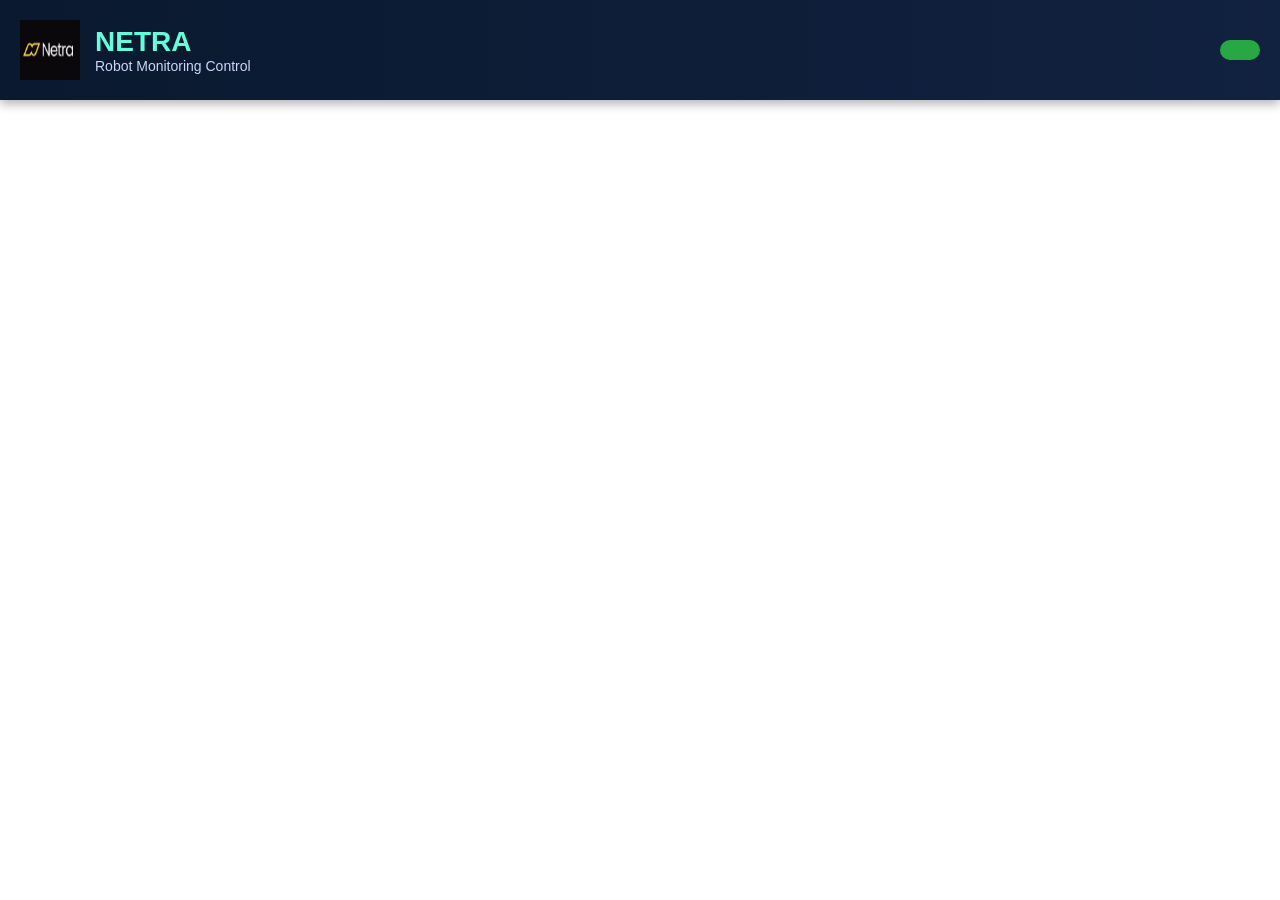
<file: Netra Project/index.html>
<!DOCTYPE html>
<html lang="en">
<head>
    <meta charset="UTF-8">
    <meta name="viewport" content="width=device-width, initial-scale=1.0">
    <title>NETRA</title>

    <style>
        *{
            margin:0;
            padding:0;
            box-sizing:border-box;
            font-family: Arial, sans-serif;
        }

        header{
            background: linear-gradient(90deg, #0a192f, #112240);
            color: white;
            padding: 20px;
            display: flex;
            align-items: center;
            justify-content: space-between;
            box-shadow: 0 4px 10px rgba(0,0,0,0.3);
        }

        .logo-section{
            display: flex;
            align-items: center;
        }

        .logo{
            width: 60px;
            height: 60px;
            margin-right: 15px;
        }

        .title h1{
            font-size: 28px;
            color: #64ffda;
        }

        .title p{
            font-size: 14px;
            color: #ccd6f6;
        }

        .status{
            background-color: #28a745;
            padding: 10px 20px;
            border-radius: 20px;
            font-weight: bold;
        }
    </style>
</head>
<body>

<header>
    <div class="logo-section">
        <img src="Screenshot 2026-11-16 124736.png" alt="NETRA Logo" class="logo">

        <div class="title">
            <h1>NETRA</h1>
            <p>Robot Monitoring Control</p>
        </div>
    </div>

    <div class="status">
    </div>
</header>

</body>
</html>
</file>
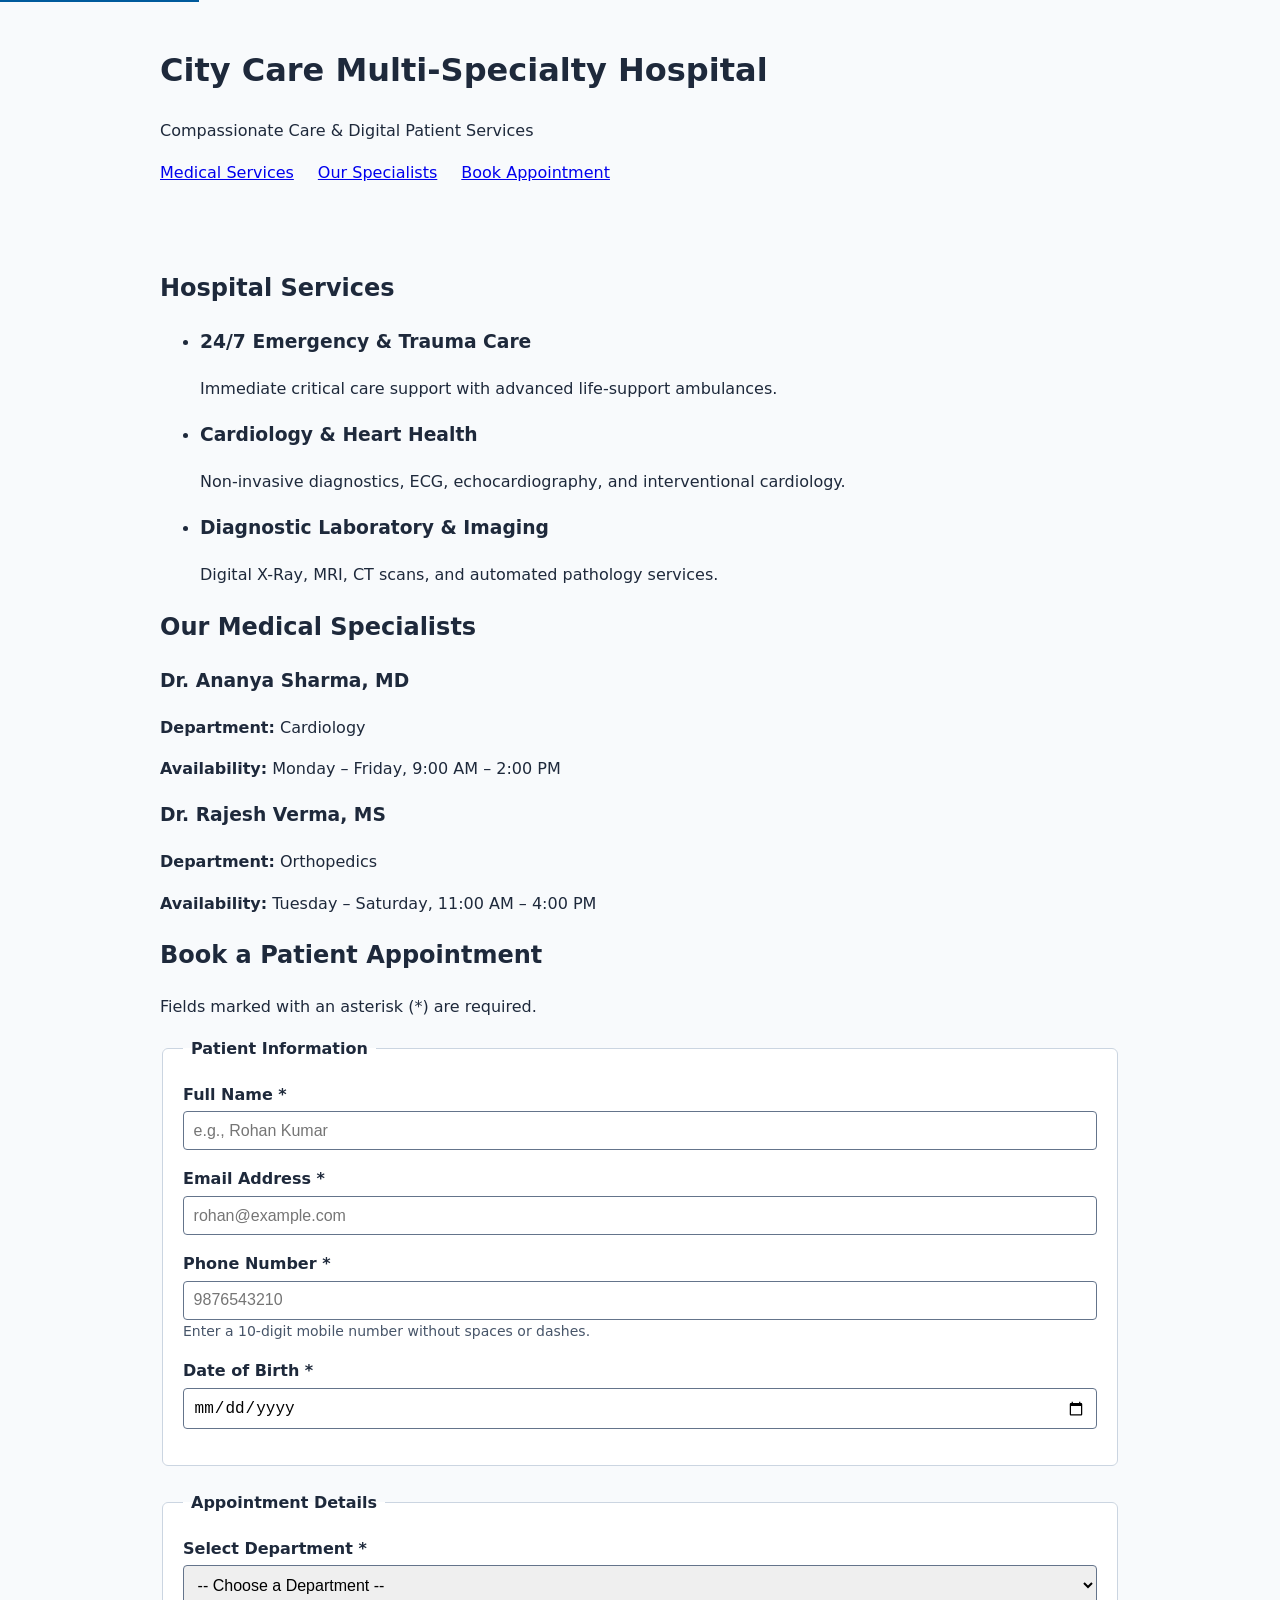
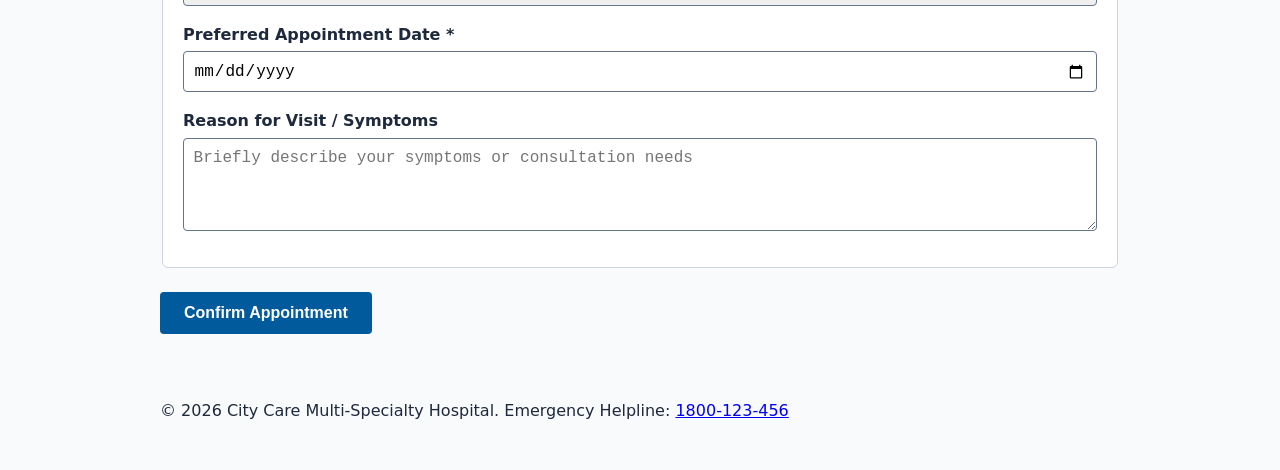
<file: lab1_index.html>
<!DOCTYPE html>
<html lang="en">
<head>
  <meta charset="UTF-8">
  <meta name="viewport" content="width=device-width, initial-scale=1.0">
  <meta name="description" content="City Care Hospital - Patient Appointment Management and Medical Services">
  <title>City Care Hospital | Patient Appointment Portal</title>
  <style>

    :root {
      --primary: #005a9c;
      --bg: #f8fafc;
      --text: #1e293b;
      --error: #b91c1c;
    }
    body {
      font-family: system-ui, -apple-system, sans-serif;
      line-height: 1.6;
      color: var(--text);
      background: var(--bg);
      margin: 0;
    }
   
    .skip-link {
      position: absolute;
      top: -40px;
      left: 0;
      background: var(--primary);
      color: #fff;
      padding: 8px 16px;
      z-index: 100;
      text-decoration: none;
    }
    .skip-link:focus {
      top: 0;
    }
  
    a:focus-visible, button:focus-visible, input:focus-visible, select:focus-visible, textarea:focus-visible {
      outline: 3px solid #f59e0b;
      outline-offset: 2px;
    }
    header, main, footer {
      max-width: 960px;
      margin: auto;
      padding: 1.5rem;
    }
    nav ul {
      list-style: none;
      padding: 0;
      display: flex;
      gap: 1.5rem;
    }
    fieldset {
      border: 1px solid #cbd5e1;
      border-radius: 6px;
      padding: 1.25rem;
      margin-bottom: 1.5rem;
      background: #fff;
    }
    legend {
      font-weight: 700;
      padding: 0 0.5rem;
    }
    .form-group {
      margin-bottom: 1rem;
      display: flex;
      flex-direction: column;
    }
    label {
      font-weight: 600;
      margin-bottom: 0.25rem;
    }
    input, select, textarea {
      padding: 0.6rem;
      font-size: 1rem;
      border: 1px solid #64748b;
      border-radius: 4px;
    }
    .hint {
      font-size: 0.875rem;
      color: #475569;
    }
    button[type="submit"] {
      background: var(--primary);
      color: #fff;
      border: none;
      padding: 0.75rem 1.5rem;
      font-size: 1rem;
      font-weight: 600;
      border-radius: 4px;
      cursor: pointer;
    }
  </style>
</head>
<body>

  <a href="#main-content" class="skip-link">Skip to main content</a>


  <header>
    <h1>City Care Multi-Specialty Hospital</h1>
    <p>Compassionate Care &amp; Digital Patient Services</p>
    <nav aria-label="Primary Navigation">
      <ul>
        <li><a href="#services">Medical Services</a></li>
        <li><a href="#doctors">Our Specialists</a></li>
        <li><a href="#appointment">Book Appointment</a></li>
      </ul>
    </nav>
  </header>


  <main id="main-content">
    
    
    <section id="services" aria-labelledby="services-heading">
      <h2 id="services-heading">Hospital Services</h2>
      <ul>
        <li>
          <h3>24/7 Emergency &amp; Trauma Care</h3>
          <p>Immediate critical care support with advanced life-support ambulances.</p>
        </li>
        <li>
          <h3>Cardiology &amp; Heart Health</h3>
          <p>Non-invasive diagnostics, ECG, echocardiography, and interventional cardiology.</p>
        </li>
        <li>
          <h3>Diagnostic Laboratory &amp; Imaging</h3>
          <p>Digital X-Ray, MRI, CT scans, and automated pathology services.</p>
        </li>
      </ul>
    </section>


    <section id="doctors" aria-labelledby="doctors-heading">
      <h2 id="doctors-heading">Our Medical Specialists</h2>
      
      <article aria-labelledby="doc-1">
        <h3 id="doc-1">Dr. Ananya Sharma, MD</h3>
        <p><strong>Department:</strong> Cardiology</p>
        <p><strong>Availability:</strong> Monday – Friday, 9:00 AM – 2:00 PM</p>
      </article>

      <article aria-labelledby="doc-2">
        <h3 id="doc-2">Dr. Rajesh Verma, MS</h3>
        <p><strong>Department:</strong> Orthopedics</p>
        <p><strong>Availability:</strong> Tuesday – Saturday, 11:00 AM – 4:00 PM</p>
      </article>
    </section>


    <section id="appointment" aria-labelledby="appointment-heading">
      <h2 id="appointment-heading">Book a Patient Appointment</h2>
      <p id="form-instructions">Fields marked with an asterisk (<span aria-hidden="true">*</span>) are required.</p>

      <form action="/submit-appointment" method="POST" aria-describedby="form-instructions">
        

        <fieldset>
          <legend>Patient Information</legend>

          <div class="form-group">
            <label for="patient-name">Full Name <span aria-hidden="true">*</span></label>
            <input 
              type="text" 
              id="patient-name" 
              name="patientName" 
              autocomplete="name" 
              required 
              aria-required="true"
              minlength="2"
              placeholder="e.g., Rohan Kumar">
          </div>

          <div class="form-group">
            <label for="patient-email">Email Address <span aria-hidden="true">*</span></label>
            <input 
              type="email" 
              id="patient-email" 
              name="patientEmail" 
              autocomplete="email" 
              required 
              aria-required="true"
              placeholder="rohan@example.com">
          </div>

          <div class="form-group">
            <label for="patient-phone">Phone Number <span aria-hidden="true">*</span></label>
            <input 
              type="tel" 
              id="patient-phone" 
              name="patientPhone" 
              autocomplete="tel" 
              pattern="[0-9]{10}" 
              required 
              aria-required="true"
              aria-describedby="phone-hint"
              placeholder="9876543210">
            <span id="phone-hint" class="hint">Enter a 10-digit mobile number without spaces or dashes.</span>
          </div>

          <div class="form-group">
            <label for="patient-dob">Date of Birth <span aria-hidden="true">*</span></label>
            <input 
              type="date" 
              id="patient-dob" 
              name="patientDob" 
              autocomplete="bday" 
              required 
              aria-required="true">
          </div>
        </fieldset>

       
        <fieldset>
          <legend>Appointment Details</legend>

          <div class="form-group">
            <label for="department">Select Department <span aria-hidden="true">*</span></label>
            <select id="department" name="department" required aria-required="true">
              <option value="">-- Choose a Department --</option>
              <option value="cardiology">Cardiology</option>
              <option value="orthopedics">Orthopedics</option>
              <option value="general">General Medicine</option>
              <option value="diagnostics">Diagnostics</option>
            </select>
          </div>

          <div class="form-group">
            <label for="preferred-date">Preferred Appointment Date <span aria-hidden="true">*</span></label>
            <input 
              type="date" 
              id="preferred-date" 
              name="preferredDate" 
              min="2026-11-20" 
              required 
              aria-required="true">
          </div>

          <div class="form-group">
            <label for="symptoms">Reason for Visit / Symptoms</label>
            <textarea 
              id="symptoms" 
              name="symptoms" 
              rows="4" 
              placeholder="Briefly describe your symptoms or consultation needs"></textarea>
          </div>
        </fieldset>

        <button type="submit">Confirm Appointment</button>
      </form>
    </section>

  </main>


  <footer>
    <p>&copy; 2026 City Care Multi-Specialty Hospital. Emergency Helpline: <a href="tel:+911800123456">1800-123-456</a></p>
  </footer>
</body>
</html>
</file>
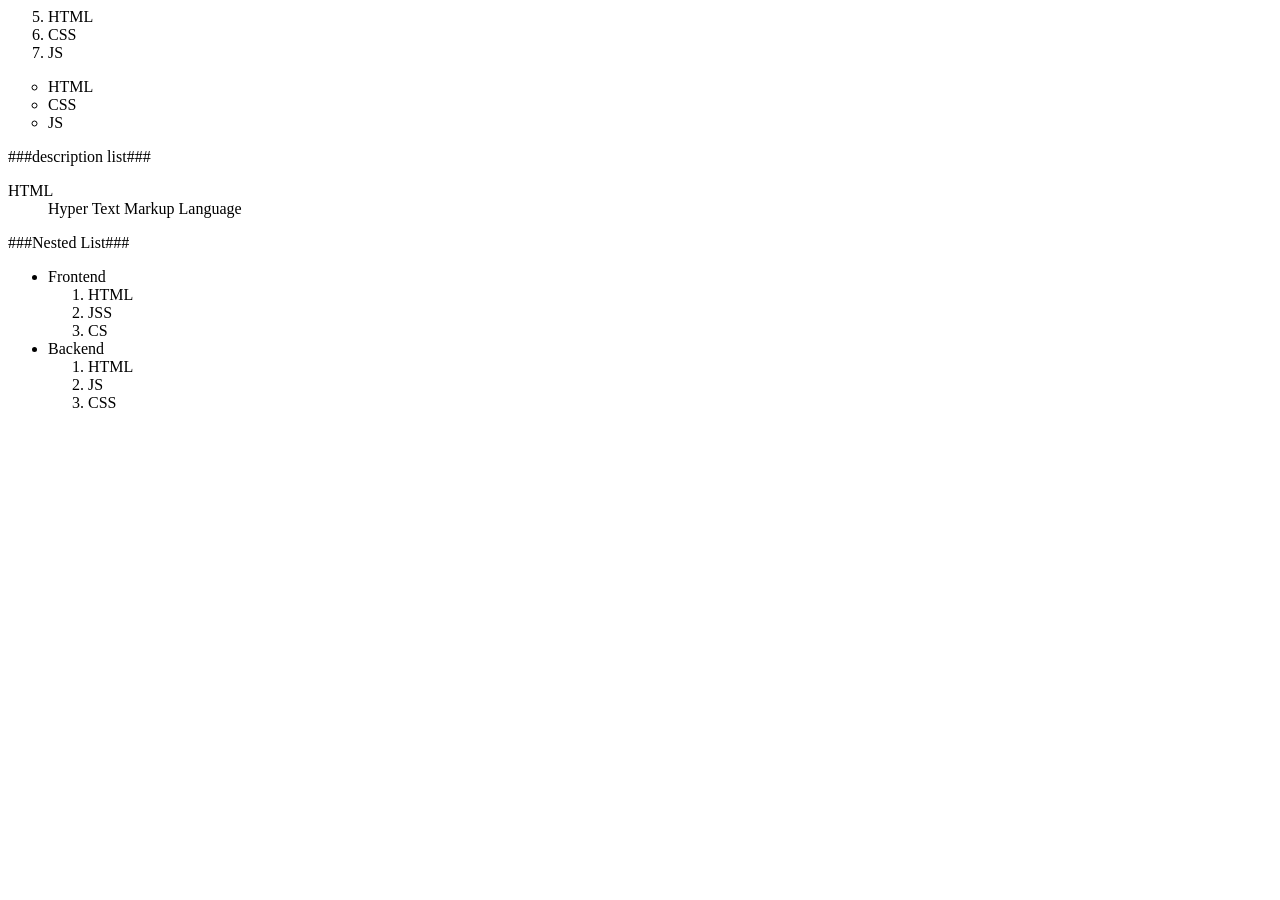
<file: lists.html>
<html>
             <head>
                   <title>HTML LISTS</title>
             </html>
             <body>
                 <ol  start="5"> 



                  <li> HTML </li>
                     <li> CSS </li>
                        <li> JS </li>
              




                 </ol>
                 <ul style="list-style-type:circle;">

                <li> HTML </li>
                     <li> CSS </li>
                        <li> JS </li>



                 </ul>
      <!--description list-->
       ###description list###
     <dl> 
           <dt>HTML</dt>
           <dd>Hyper Text Markup Language</dd>
</dl>


###Nested List###
<ul>
<li>Frontend
<ol>

<li>HTML</li>
<li>JSS</li>
<li>CS</li>

</ol>



</li>
<li>Backend
<ol> 

<li>HTML</li>
<li>JS</li>
<li>CSS</li>
</ol>


</li>

</ul>

             </body>
</html>
</file>
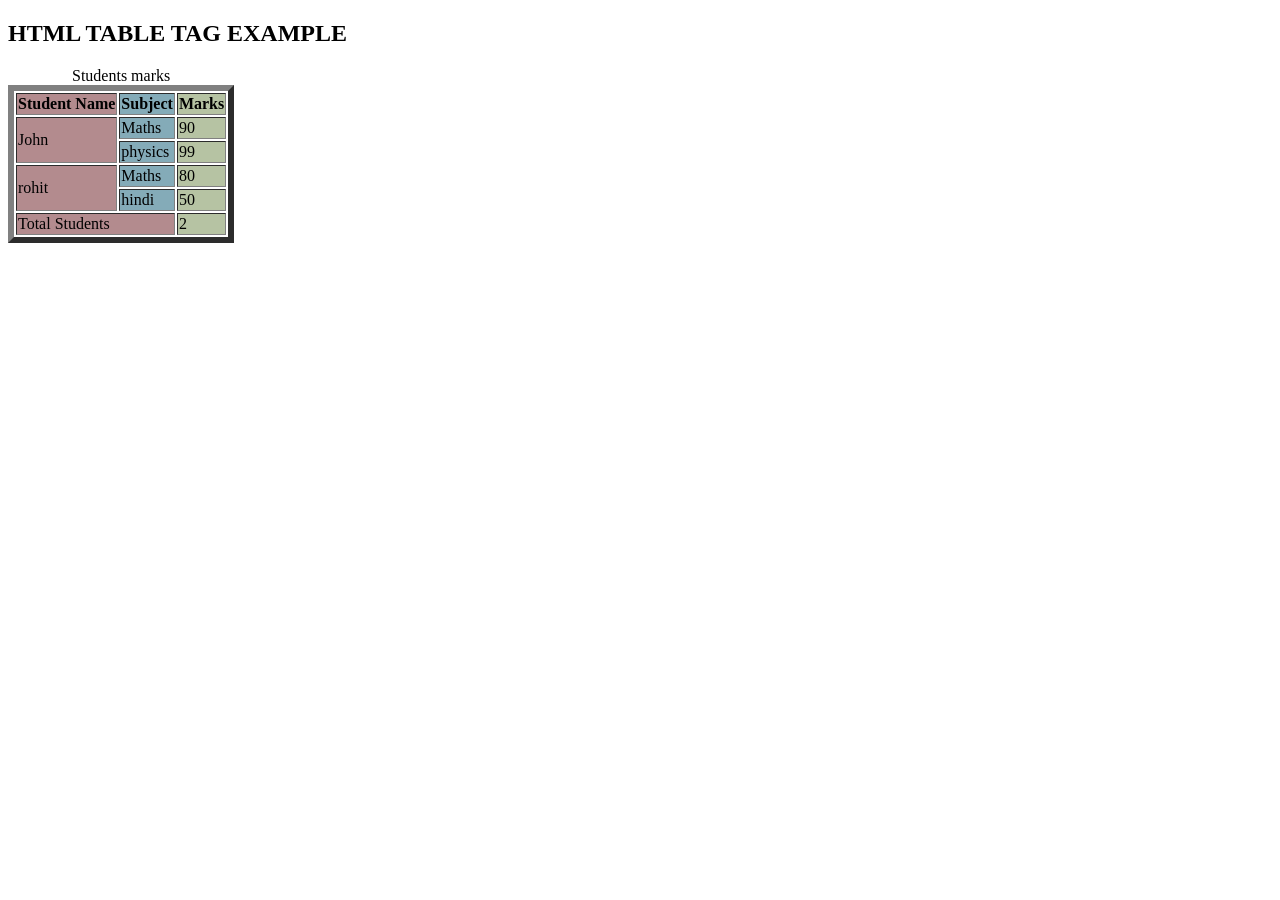
<file: table.html>
<!DOCTYPE html>
<html lang="en">
<head>
    <meta charset="UTF-8">
    <meta name="viewport" content="width=device-width, initial-scale=1.0">
    <title>Document</title>
</head>
<body>
   <h2>HTML TABLE TAG EXAMPLE</h2>
   <table border="6">
    <caption>
    Students marks </caption>
    <colgroup>
        <col span="1" style="background-color:rgb(179, 139, 142)">
        <col span="1" style="background-color:rgb(132, 171, 184)">
        <col span="1" style="background-color:rgb(182, 195, 163)">
      </colgroup>
    <thead>

<tbody>


    
   <tr>
<th>Student Name</th>
<th>Subject</th>    
<th>Marks</th>
</tr>
</tr>
<tr>
<td rowspan="2">John</td>
<td>Maths</td>      
<td>90</td>


</tr>
<tr>

<td>physics</td>      
<td>99</td>


</tr>
<tr>
<td rowspan="2">rohit</td>
<td>Maths</td>      
<td>80</td>


</tr>
<tr>

<td>hindi</td>      
<td>50</td>


</tr>
</tbody>

<tfoot>


<tr>
<td colspan="2">Total Students</td>

<td>2 </td>

</tr>
</tfoot>
   </table>

</body>
</html>
</file>
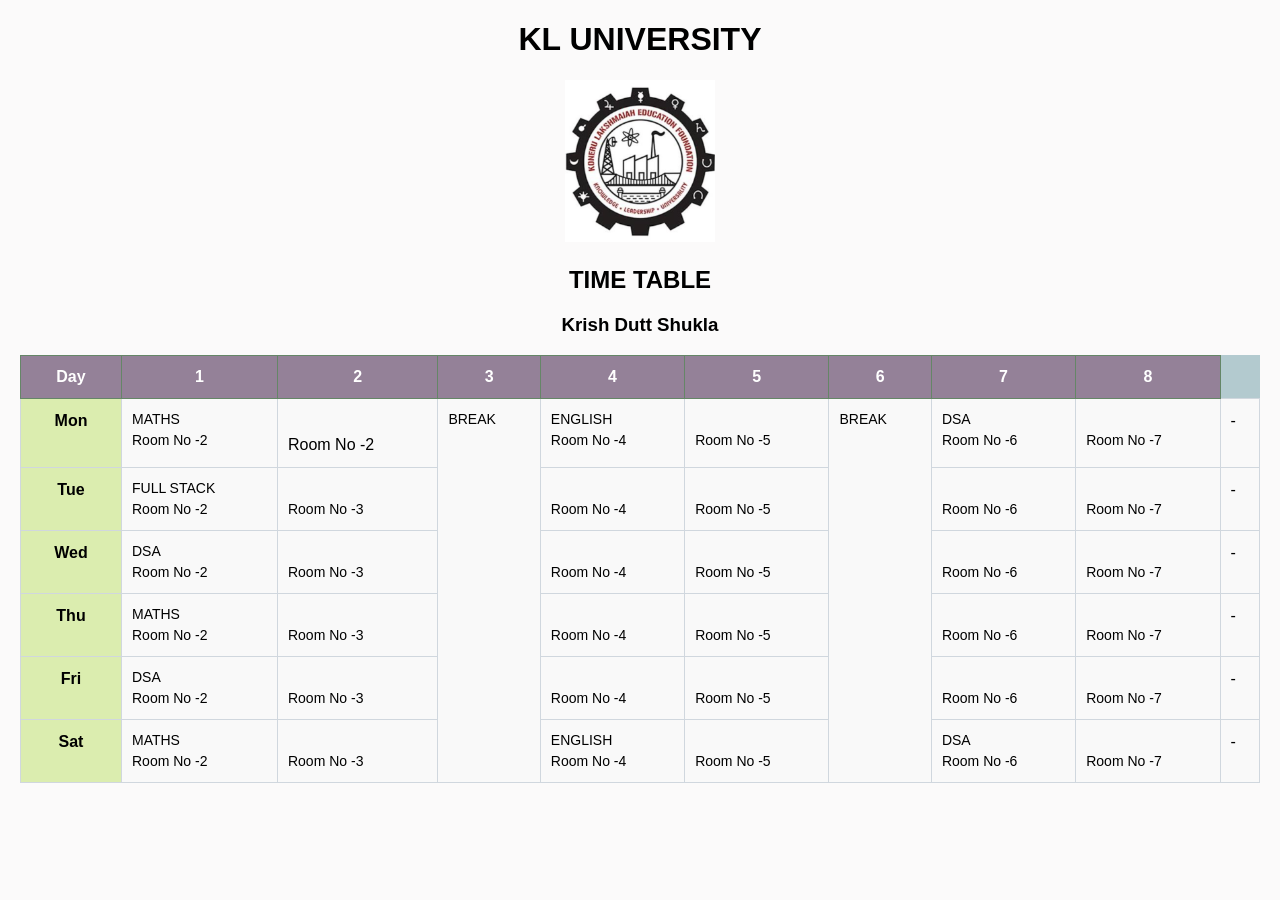
<file: CSS Selectors/TIME-TABLE.html>
<!DOCTYPE html>
<html lang="en">
<head>
<meta charset="UTF-8">
<meta name="viewport" content="width=device-width, initial-scale=1.0">
<title>KL UNIVERSITY</title>
</head>
<body style="text-align:center; font-family:Arial, sans-serif;">
    <h1>KL UNIVERSITY</h1>

    <a href="https://www.kluniversity.in" target="_blank">
    <img src="./Screenshot 2026-11-14 101232.png" alt="KL University Logo" width="150">
</a>
    <h2>TIME TABLE</h2>
    <h3>Krish Dutt Shukla</h3>

</body>
</html>

<style>


body{
        font-family: Arial, sans-serif;
        background:#fbfafa;
        margin:20px;
    }

   
    table{
        border-collapse: collapse;
        width: 100%;
        min-width: 1000px;
        background:rgb(179, 202, 207);
    }

    th{
        background:#948198;
        color:white;
        padding:12px;
        border:1px solid #658667;
        text-align:center;
    }

    td{
        border:1px solid #d0d7de;
        padding:10px;
        vertical-align:top;
        text-align:left;
        line-height:1.5;
        background:#f9f9f9;
    }

    td.day{
        font-weight:bold;
        text-align:center;
        background:#dbedaf;
        width:80px;
    }

    .subject{
        font-size:14px;
    }

    .subject:hover{
        background:#e8f4ff;
        cursor:pointer;
    }
</style>
</head>

<body>



















<div class="table-container">
<table>
    <tr>
        <th>Day</th>
        <th>1</th>
        <th>2</th>
        <th>3</th>
        <th>4</th>
        <th>5</th>
        <th>6</th>
        <th>7</th>
        <th>8</th>
    </tr>

    <tr>
        <td class="day">Mon</td>
        <td class="subject" columnspan="2">MATHS<br>Room No -2 </td>
        <td><br>Room No -2</td>
        <td class="subject"rowspan="6">BREAK<br> </td>
        <td class="subject"columnspan="2">ENGLISH<br>Room No -4 </td>
        <td class="subject"><br>Room No -5 </td>
        <td class="subject"rowspan="6">BREAK<br> </td>
        <td class="subject"columnspan="2">DSA<br>Room No -6 </td>
        <td class="subject"><br>Room No -7 </td>
        <td>-</td>
    </tr>

    <tr>
        <td class="day">Tue</td>
        <td class="subject"columnspan="6">FULL STACK<br>Room No -2 </td>
        <td class="subject"><br>Room No -3 </td>
      
        <td class="subject"><br>Room No -4 </td>
        <td class="subject"><br>Room No -5 </td>
  
        <td class="subject"><br>Room No -6 </td>
        <td class="subject"><br>Room No -7 </td>
        <td>-</td>
    </tr>

    <tr>
        <td class="day">Wed</td>
        <td class="subject"columnspan="6">DSA<br>Room No -2 </td>
        <td class="subject"><br>Room No -3 </td>
   
        <td class="subject"><br>Room No -4 </td>
        <td class="subject"><br>Room No -5 </td>

        <td class="subject"><br>Room No -6 </td>
        <td class="subject"><br>Room No -7 </td>
        <td>-</td>
    </tr>

    <tr>
        <td class="day">Thu</td>
        <td class="subject"columnspan="6">MATHS<br>Room No -2 </td>
        <td class="subject"><br>Room No -3 </td>

        <td class="subject"><br>Room No -4 </td>
        <td class="subject"><br>Room No -5 </td>

        <td class="subject"><br>Room No -6 </td>
        <td class="subject"><br>Room No -7 </td>
        <td>-</td>
    </tr>

    <tr>
        <td class="day">Fri</td>
        <td class="subject">DSA<br>Room No -2 </td>
        <td class="subject"><br>Room No -3 </td>

        <td class="subject"><br>Room No -4 </td>
        <td class="subject"><br>Room No -5 </td>

        <td class="subject"><br>Room No -6 </td>
        <td class="subject"><br>Room No -7 </td>
        <td>-</td>
    </tr>
     <tr>
        <td class="day">Sat</td>
        <td class="subject" columnspan="2">MATHS<br>Room No -2 </td>
        <td class="subject"><br>Room No -3 </td>

        <td class="subject"columnspan="2">ENGLISH<br>Room No -4 </td>
        <td class="subject"><br>Room No -5 </td>

        <td class="subject"columnspan="2">DSA<br>Room No -6 </td>
        <td class="subject"><br>Room No -7 </td>
        <td>-</td>
    </tr>
</table>
</div>

</body>
</html>
</file>
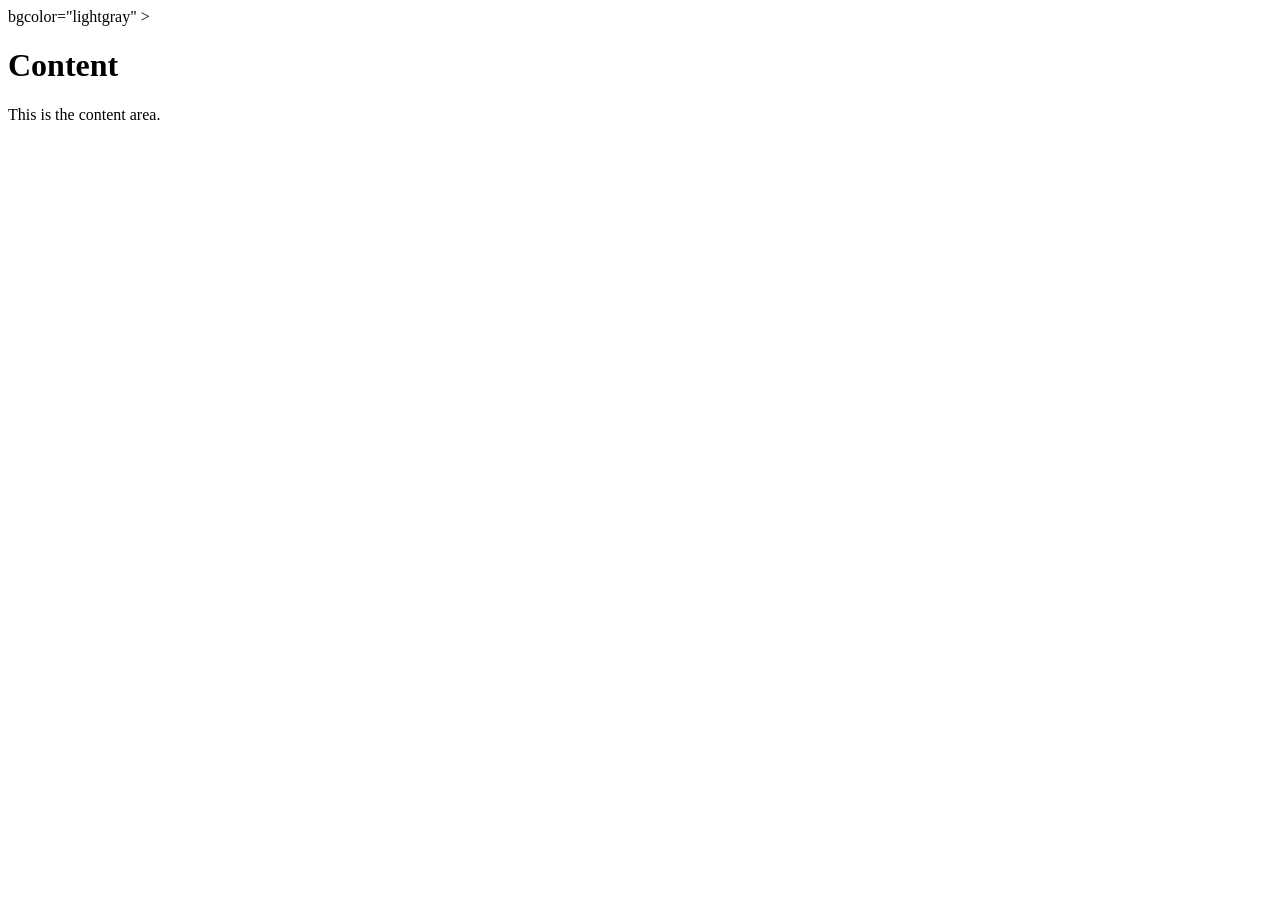
<file: Frames/index.html/content.html>
<!DOCTYPE html>
<html lang="en">
<head>
    <meta charset="UTF-8">
    <meta name="viewport" content="content=device-width, initial-scale=1.0">
    <title>Content</title>
</head>
<body> bgcolor="lightgray" >
    <h1>Content</h1>
    <p>This is the content area.</p>
    
</body>
</html>
</file>
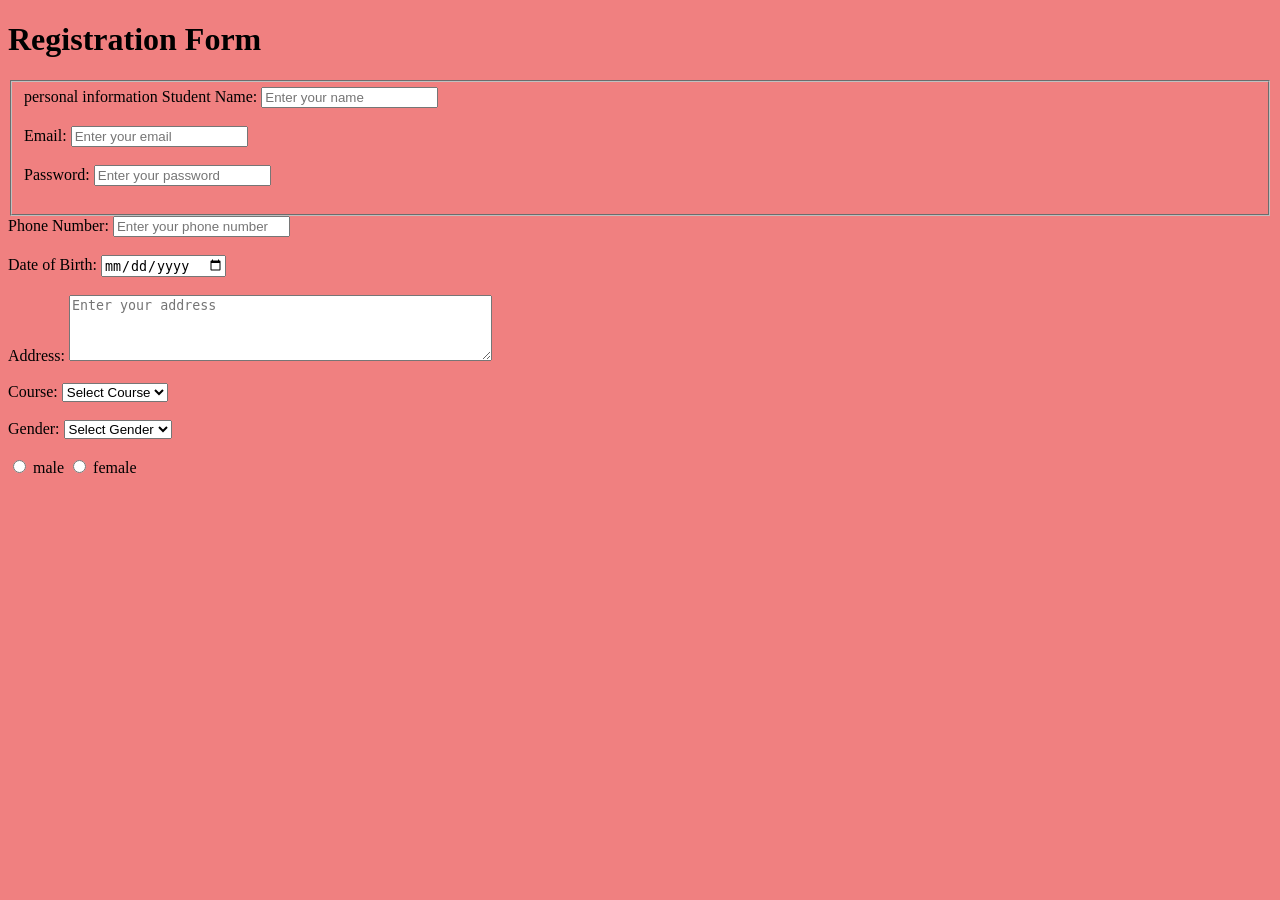
<file: Frames/index.html/form.html>
<!DOCTYPE html>
<html lang="en">
<head>
    <meta charset="UTF-8">
    <meta name="viewport" content="width=device-width, initial-scale=1.0">
    <title>form</title>
</head> 
<body bgcolor="lightcoral"> 
    <h1> Registration Form</h1>
    <form action="#"method="post">
        <fieldset>personal information
<label for="name">Student Name:</label>
<input type="text" id="name" name="name" required placeholder="Enter your name"><br><br> 
<label for="email">Email:</label>
<input type="email" id="email" name="email" required placeholder="Enter your email"><br><br>
<label for="password">Password:</label>

<input type="password" id="password" name="password" required placeholder="Enter your password" required><br><br>
</fieldset>
<label for="phone">Phone Number:</label>
<input type="tel" id="phone" name="phone" required placeholder="Enter your phone number"><br><br>
<label for="dob">Date of Birth:</label>
<input type="date" id="dob" name="dob" required><br><br>    
<label for="address">Address:</label>
<textarea id="address" name="address" rows="4" cols="50" required placeholder   ="Enter your address"></textarea><br><br>
<label for="course">Course:</label>
<select id="course" name="course" required> 
    <option value="">Select Course</option>
    <option value="bca">BCA</option>
    <option value="bsc">BSC</option>
    <option value="bcom">BCOM</option>
    <option value="ba">BA</option>
</select><br><br>
<label for="gender">Gender:</label>
<select id="gender" name="gender" required>
    <option value="">Select Gender</option>
    <option value="male">Male</option>
    <option value="female">Female</option>
    <option value="other">Other</option>
</select><br><br> 
<input type="radio"
value=" MALE"> male
<input type="radio" 
value="FEMALE"> female

    </form>
<body>
</html>
</file>
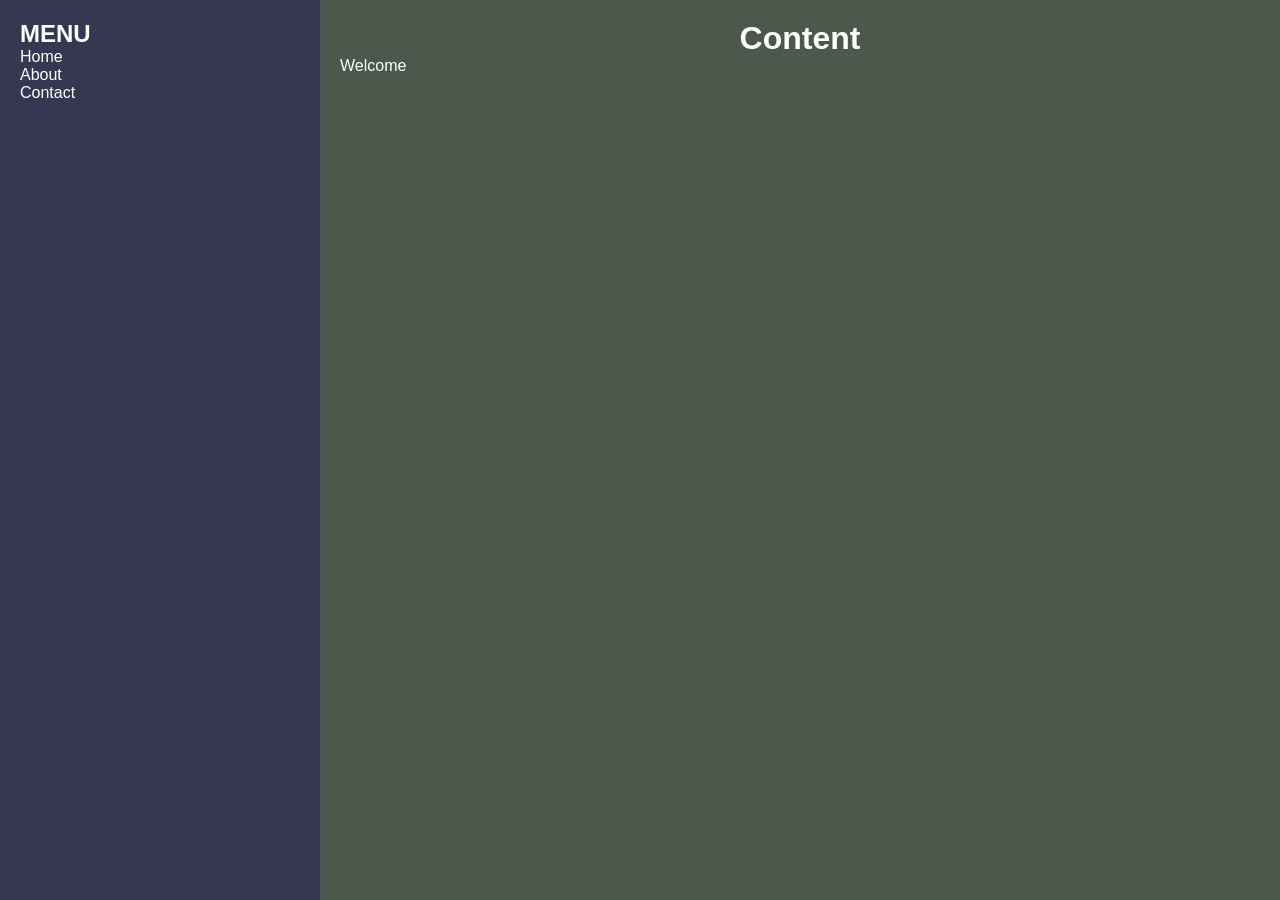
<file: Frames/index.html/inex.html>
<!DOCTYPE html>
<html lang="en">
<head>
<meta charset="UTF-8">
<meta name="viewport" content="width=device-width, initial-scale=1.0">
<title>Menu and Content Layout</title>

<style>
    *{
        margin:0;
        padding:0;
        box-sizing:border-box;
        font-family:Arial, sans-serif;
    }

    .container{
        display:flex;
        height:100vh;
    }

    .menu{
        width:25%;
        background-color:rgb(55, 55, 82);
        color:white;
        padding:20px;
    }

    .content{
        width:75%;
        background-color:rgb(77, 88, 77);
        color:white;
        padding:20px;
    }

    h1{
        text-align:center;
    }
</style>
</head>
<body>

<div class="container">
    
    <div class="menu">
        <h2>MENU</h2>
        <p>Home</p>
        <p>About</p>    
        <p>Contact</p>
    </div>

    <div class="content">
        <h1>Content</h1>
        <p>Welcome</p>
    </div>

</div>

</body>
</html>
</file>
